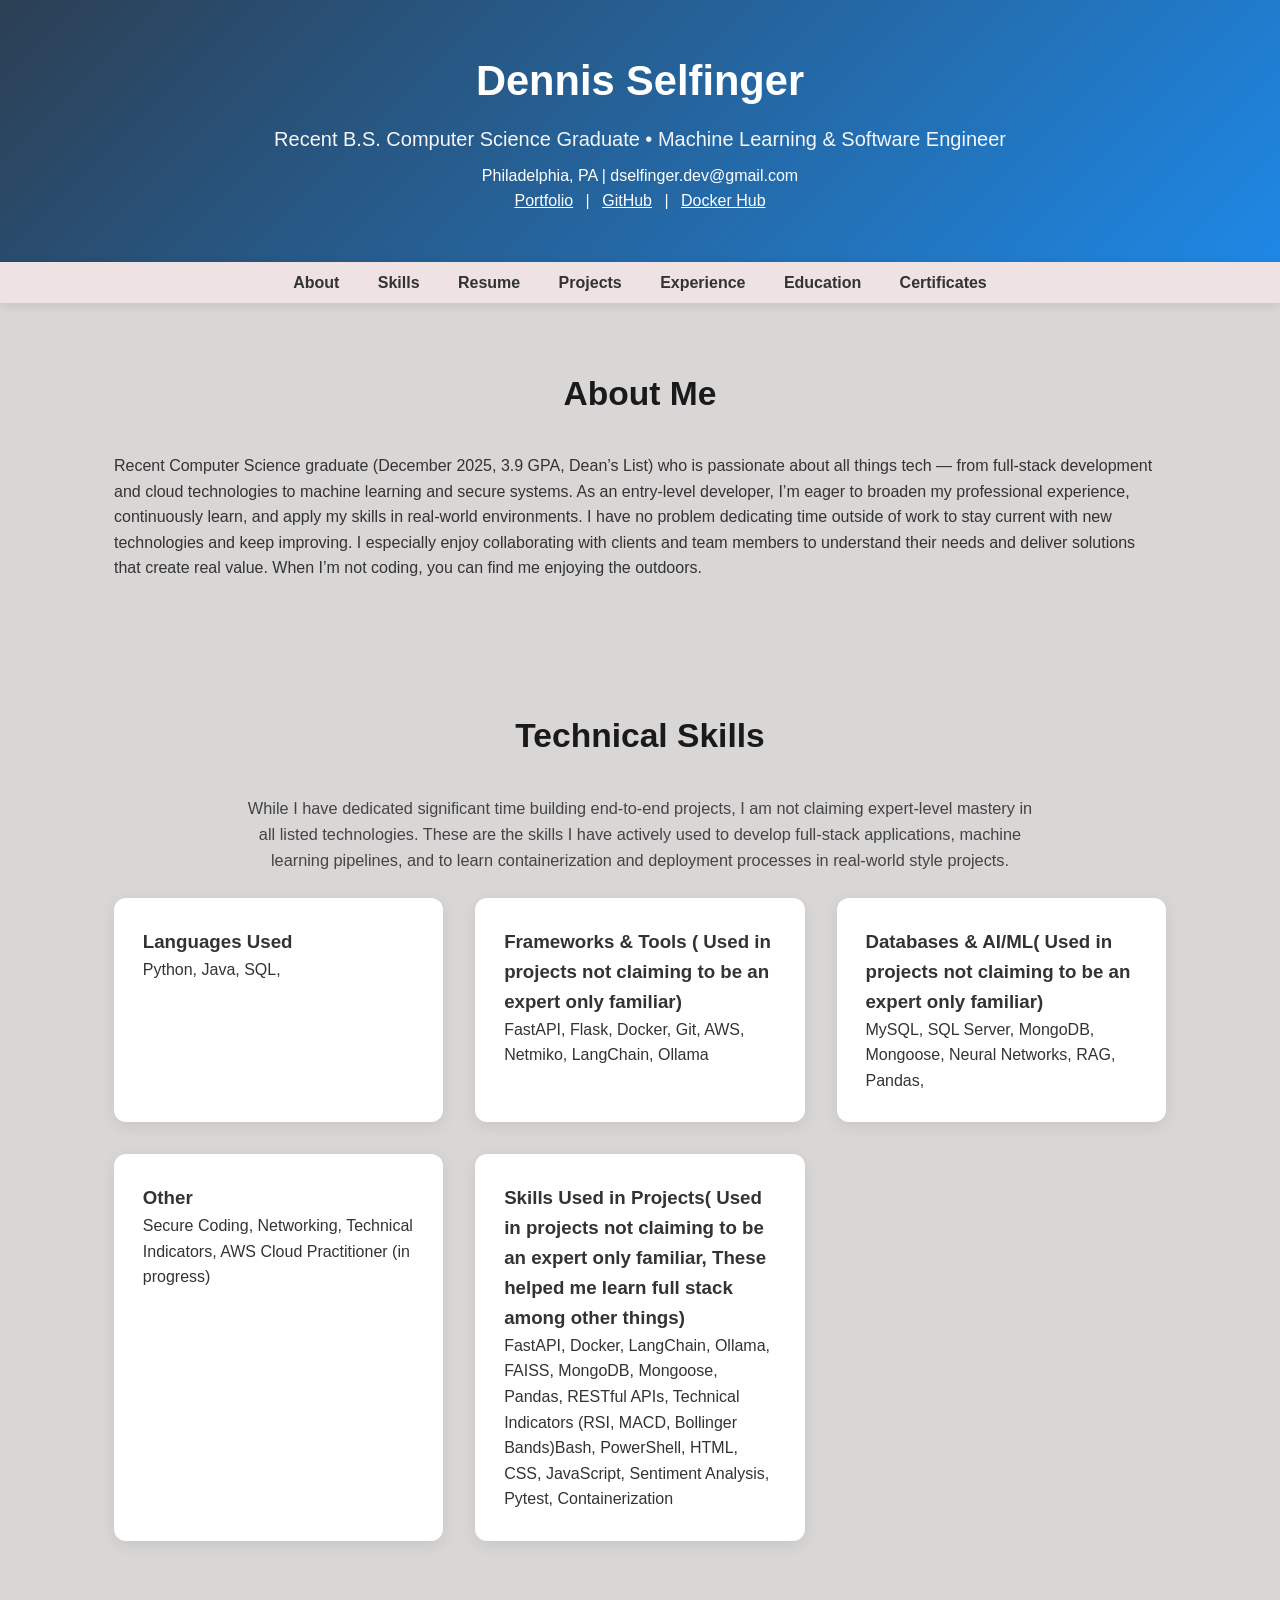
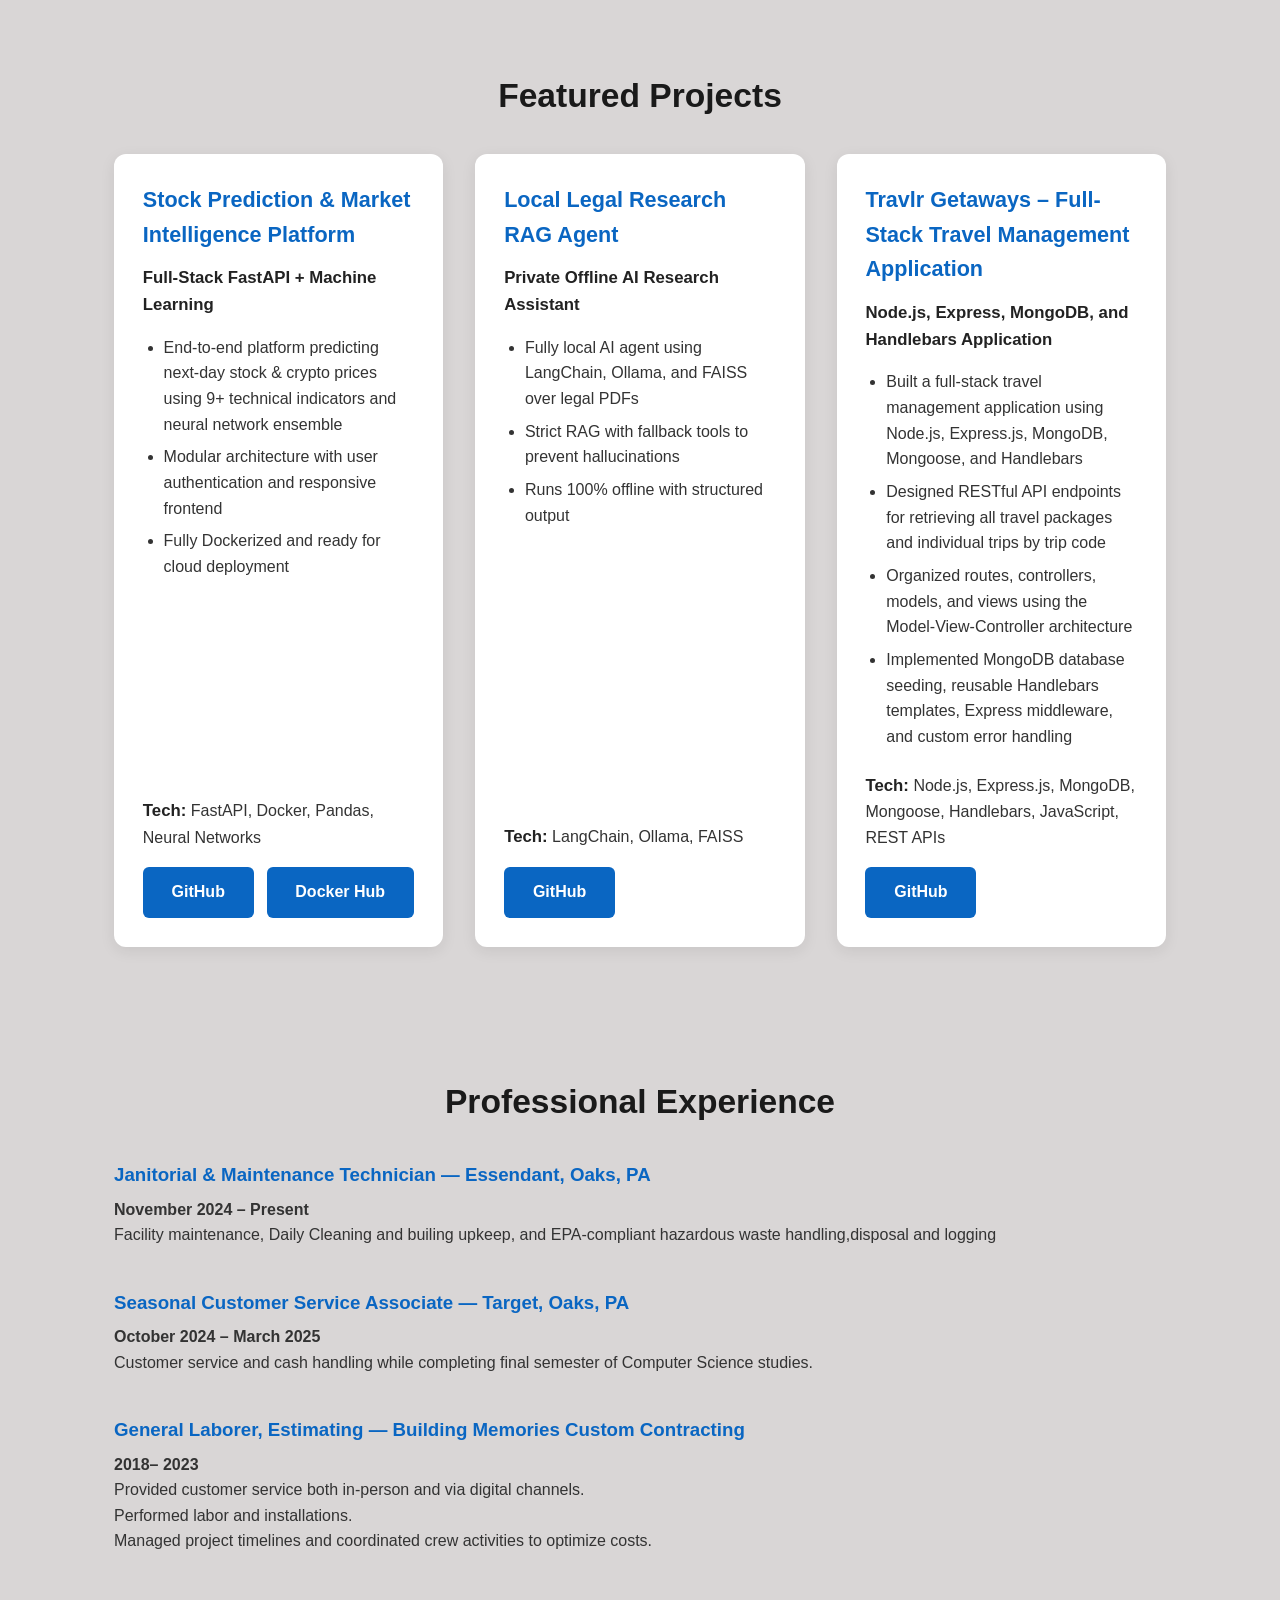
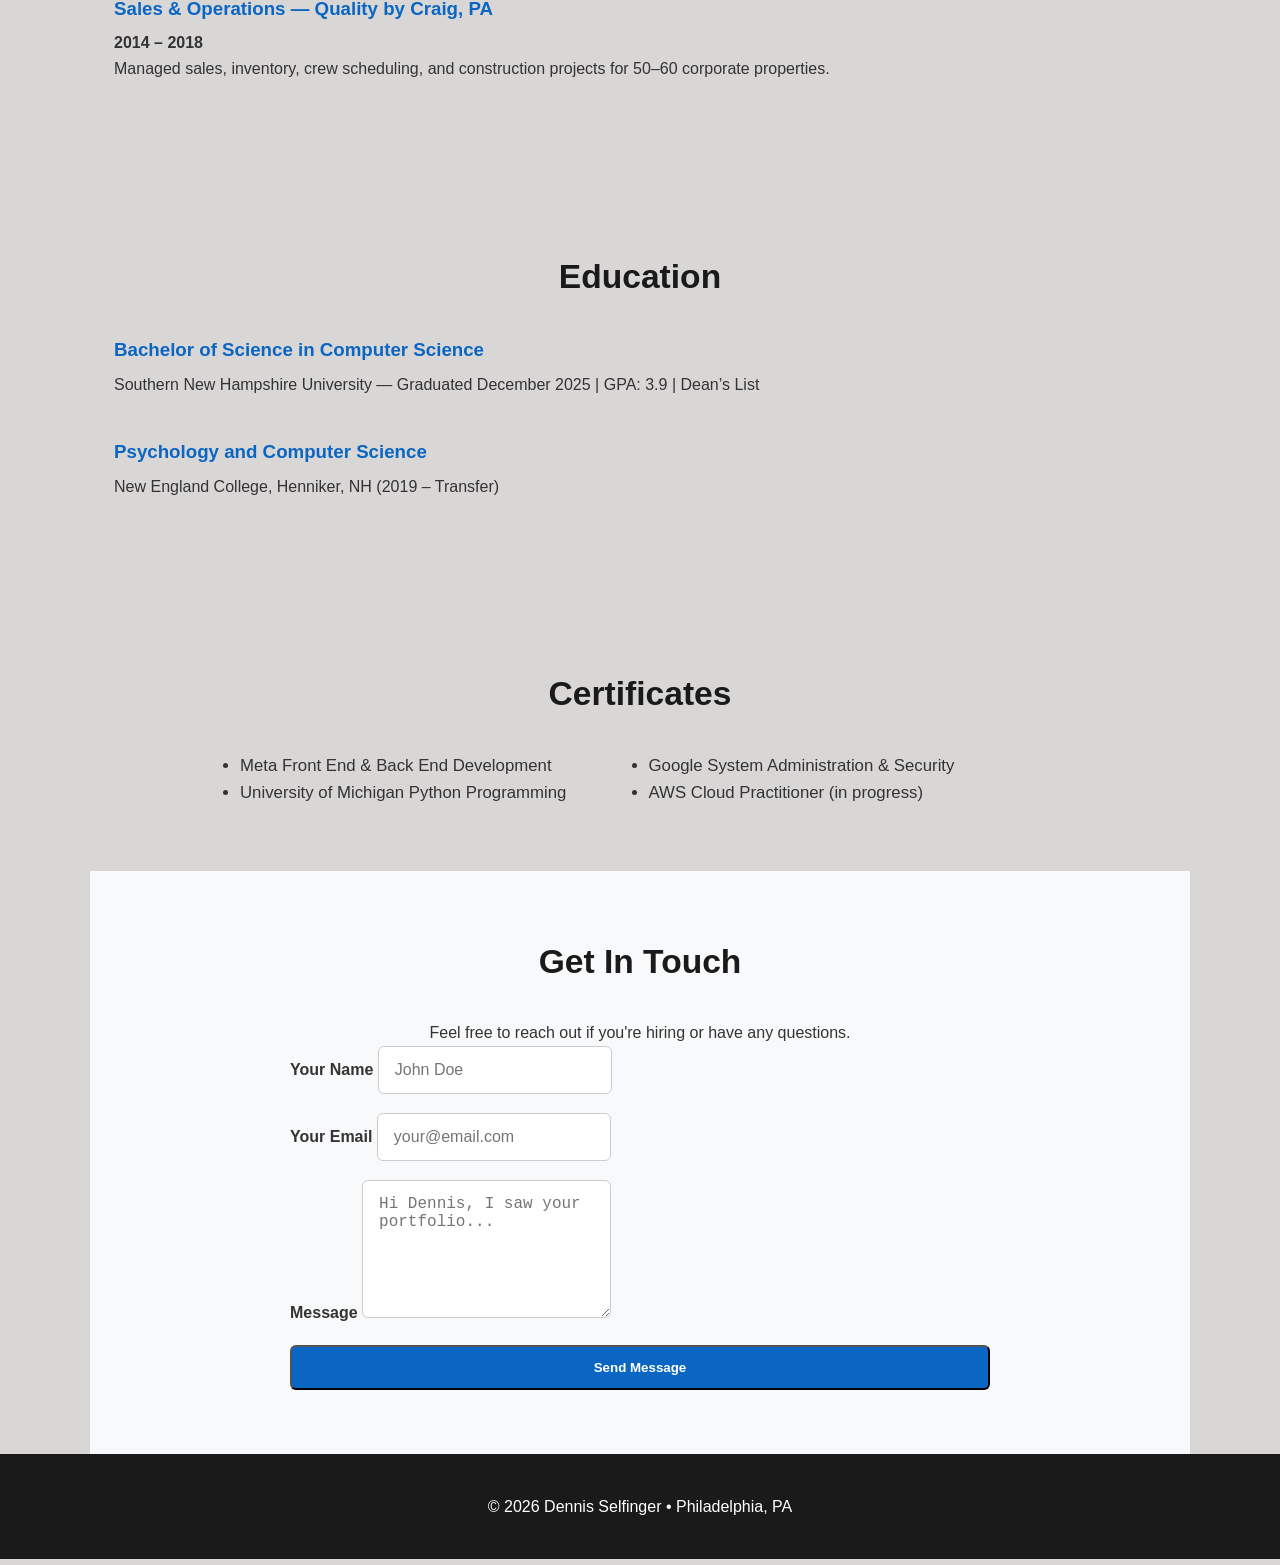
<file: index.html>
<!DOCTYPE html>
<html lang="en">
<head>
    <meta charset="UTF-8">
    <meta name="viewport" content="width=device-width, initial-scale=1.0">
    <title>Dennis Selfinger | Software & ML Engineer</title>
    <link rel="stylesheet" href="styles2.css">
</head>
<body>

    <header>
        <h1>Dennis Selfinger</h1>
        <p class="subtitle">Recent B.S. Computer Science Graduate • Machine Learning & Software Engineer</p>
        <p>Philadelphia, PA | dselfinger.dev@gmail.com</p>
        <p class="social-links">
            <a href="https://dennisselfingerspage.com">Portfolio</a> | 
            <a href="https://github.com/dself-dev">GitHub</a> | 
            <a href="https://hub.docker.com/u/dennis2026">Docker Hub</a>
        </p>
    </header>

    <nav>
        <ul>
            <li><a href="#about">About</a></li>
            <li><a href="#skills">Skills</a></li>
            <li><a href="resume.html">Resume</a></li>
            <li><a href="#projects">Projects</a></li>
            <li><a href="#experience">Experience</a></li>
            <li><a href="#education">Education</a></li>
            <li><a href="#certificates">Certificates</a></li>
        </ul>
    </nav>

    <section id="about" class="about">
        <h2>About Me</h2>
       <p>
        Recent Computer Science graduate (December 2025, 3.9 GPA, Dean’s List) who is passionate about all things tech — from full-stack development 
        and cloud technologies to machine learning and secure systems. As an entry-level developer, I’m eager to broaden my professional experience, 
        continuously learn, and apply my skills in real-world environments. I have no problem dedicating time outside of work to stay current with 
        new technologies and keep improving. I especially enjoy collaborating with clients and team members to understand their needs and deliver 
        solutions that create real value. When I’m not coding, you can find me enjoying the outdoors.
    </p>
    </section>

        <section id="skills">
        <h2>Technical Skills</h2>
        <p style="max-width: 800px; margin: 0 auto 25px auto; text-align: center; font-size: 1.02rem; color: #444;">
        While I have dedicated significant time building end-to-end projects, I am not claiming expert-level mastery in all listed technologies. 
        These are the skills I have actively used to develop full-stack applications, machine learning pipelines, and to learn containerization 
        and deployment processes in real-world style projects.
    </p>
        <div class="skills-grid">
            <div class="skill-card">
                <h3>Languages Used</h3>
                <p>Python, Java, SQL, </p>
            </div>

            <div class="skill-card">
                <h3>Frameworks & Tools ( Used in projects not claiming to be an expert only familiar) </h3>
                <p>FastAPI, Flask, Docker, Git, AWS, Netmiko, LangChain, Ollama</p>
            </div>

            <div class="skill-card">
                <h3>Databases & AI/ML( Used in projects not claiming to be an expert only familiar)</h3>
                <p>MySQL, SQL Server, MongoDB, Mongoose,  Neural Networks, RAG, Pandas, </p>
            </div>

            <div class="skill-card">
                <h3>Other</h3>
                <p>Secure Coding, Networking, Technical Indicators, AWS Cloud Practitioner (in progress)</p>
            </div>

            <!-- New Card -->
            <div class="skill-card">
                <h3>Skills Used in Projects( Used in projects not claiming to be an expert only familiar, These helped me learn full stack among other things)</h3>
                <p>FastAPI, Docker, LangChain, Ollama, FAISS, MongoDB, Mongoose, Pandas, RESTful APIs, Technical Indicators (RSI, MACD, Bollinger Bands)Bash, PowerShell, HTML, CSS, JavaScript, Sentiment Analysis, Pytest, Containerization</p>
            </div>
        </div>
    </section>
    <section id="projects">
        <h2>Featured Projects</h2>
        <div class="projects-grid">

            <!-- Stock Prediction Card -->
            <div class="project-card">
                <h3>Stock Prediction & Market Intelligence Platform</h3>
                <p><strong>Full-Stack FastAPI + Machine Learning</strong></p>
                <ul>
                    <li>End-to-end platform predicting next-day stock & crypto prices using 9+ technical indicators and neural network ensemble</li>
                    <li>Modular architecture with user authentication and responsive frontend</li>
                    <li>Fully Dockerized and ready for cloud deployment</li>
                </ul>
                <p><strong>Tech:</strong> FastAPI, Docker, Pandas, Neural Networks</p>
                
                <div class="btn-container">
                    <a href="https://github.com/dself-dev/stock_prediction" class="btn" target="_blank">GitHub</a>
                    <a href="https://hub.docker.com/r/dennis2026/stock-prediction-app" class="btn" target="_blank">Docker Hub</a>
                </div>
            </div>

            <!-- Legal RAG Card -->
            <div class="project-card">
                <h3>Local Legal Research RAG Agent</h3>
                <p><strong>Private Offline AI Research Assistant</strong></p>
                <ul>
                    <li>Fully local AI agent using LangChain, Ollama, and FAISS over legal PDFs</li>
                    <li>Strict RAG with fallback tools to prevent hallucinations</li>
                    <li>Runs 100% offline with structured output</li>
                </ul>
                <p><strong>Tech:</strong> LangChain, Ollama, FAISS</p>
                
                <div class="btn-container">
                    <a href="https://github.com/dself-dev/para_legal_rag_agent" class="btn" target="_blank">GitHub</a>
                </div>
            </div>

            <!-- Travlr Card -->
            <div class="project-card">
                <h3>Travlr Getaways – Full-Stack Travel Management Application</h3>
                <p><strong>Node.js, Express, MongoDB, and Handlebars Application</strong></p>
                <ul>
                    <li>Built a full-stack travel management application using Node.js, Express.js, MongoDB, Mongoose, and Handlebars</li>
                    <li>Designed RESTful API endpoints for retrieving all travel packages and individual trips by trip code</li>
                    <li>Organized routes, controllers, models, and views using the Model-View-Controller architecture</li>
                    <li>Implemented MongoDB database seeding, reusable Handlebars templates, Express middleware, and custom error handling</li>
                </ul>
                <p><strong>Tech:</strong> Node.js, Express.js, MongoDB, Mongoose, Handlebars, JavaScript, REST APIs</p>
                
                <div class="btn-container">
                    <a href="https://github.com/dself-dev/TravelSite-MERN" class="btn" target="_blank">GitHub</a>
                </div>
            </div>

        </div>
    </section>

    <section id="experience">
        <h2>Professional Experience</h2>
        <div class="experience-item">
            <h3>Janitorial & Maintenance Technician — Essendant, Oaks, PA</h3>
            <p><strong>November 2024 – Present</strong></p>
            <p>Facility maintenance, Daily Cleaning and builing upkeep, and EPA-compliant hazardous waste handling,disposal and logging</p>
        </div>
        <div class="experience-item">
            <h3>Seasonal Customer Service Associate — Target, Oaks, PA</h3>
            <p><strong>October 2024 – March 2025</strong></p>
            <p>Customer service and cash handling while completing final semester of Computer Science studies.</p>
        </div>
        <div class="experience-item">
            
            <h3>General Laborer, Estimating — Building Memories Custom Contracting</h3>
             <p><strong>2018– 2023</strong></p>
            <p>Provided customer service both in-person and via digital channels.</p>
            <p>Performed labor and installations.</p>
            <p>Managed project timelines and coordinated crew activities to optimize costs.</p>
        </div>
        <div class="experience-item">
            <h3>Sales & Operations — Quality by Craig, PA</h3>
            <p><strong>2014 – 2018</strong></p>
            <p>Managed sales, inventory, crew scheduling, and construction projects for 50–60 corporate properties.</p>
        </div>
    </section>

    <section id="education">
        <h2>Education</h2>
        <div class="experience-item">
            <h3>Bachelor of Science in Computer Science</h3>
            <p>Southern New Hampshire University — Graduated December 2025 | GPA: 3.9 | Dean’s List</p>
        </div>
        <div class="experience-item">
            <h3>Psychology and Computer Science</h3>
            <p>New England College, Henniker, NH (2019 – Transfer)</p>
        </div>
    </section>

    <section id="certificates">
        <h2>Certificates</h2>
        <ul class="cert-list">
            <li>Meta Front End & Back End Development</li>
            <li>University of Michigan Python Programming</li>
            <li>Google System Administration & Security</li>
            <li>AWS Cloud Practitioner (in progress)</li>
        </ul>
    </section>

    <!-- ====================== CONTACT SECTION ====================== -->
    <section id="contact">
        <h2>Get In Touch</h2>
        <p>Feel free to reach out if you're hiring or have any questions.</p>
        
        <form action="https://formsubmit.co/dselfinger.dev@gmail.com" method="POST" class="contact-form">
            <div class="form-group">
                <label for="name">Your Name</label>
                <input type="text" id="name" name="name" required placeholder="John Doe">
            </div>

            <div class="form-group">
                <label for="email">Your Email</label>
                <input type="email" id="email" name="email" required placeholder="your@email.com">
            </div>

            <div class="form-group">
                <label for="message">Message</label>
                <textarea id="message" name="message" rows="6" required placeholder="Hi Dennis, I saw your portfolio..."></textarea>
            </div>

            <!-- Anti-spam honeypot -->
            <input type="text" name="_honey" style="display:none;">

            <!-- Redirect after successful submission -->
            <input type="hidden" name="_next" value="https://dennisselfingerspage.com/thankyou.html">

            <button type="submit" class="btn">Send Message</button>
        </form>
    </section>

    <!-- ====================== FOOTER ====================== -->
    <footer>
        <p>&copy; 2026 Dennis Selfinger • Philadelphia, PA</p>
    </footer>

    <script>
        // Smooth scrolling for navigation
        document.querySelectorAll('nav a').forEach(anchor => {
            anchor.addEventListener('click', function(e) {
                if (this.getAttribute('href').startsWith('#')) {
                    e.preventDefault();
                    document.querySelector(this.getAttribute('href')).scrollIntoView({
                        behavior: 'smooth'
                    });
                }
            });
        });
    </script>
</body>
</html>
</file>
<file: styles2.css>
:root {
    --primary: #0a66c2;
    --dark: #1a1a1a;
    --light: #f8f9fa;
}

* {
    margin: 0;
    padding: 0;
    box-sizing: border-box;
}

body {
    font-family: 'Segoe UI', Tahoma, Geneva, Verdana, sans-serif;
    line-height: 1.6;
    color: #333;
    background-color: #d9d6d6;
}

/* Header */
header {
    background: linear-gradient(135deg, #2c3f53, #1e88e5);
    color: white;
    padding: 3rem 1rem;
    text-align: center;
}

h1 {
    font-size: 2.6rem;
    margin-bottom: 0.5rem;
}

.subtitle {
    font-size: 1.25rem;
    opacity: 0.95;
    margin-bottom: 0.5rem;
}

.social-links a {
    color: white;
    text-decoration: underline;
    margin: 0 8px;
}

/* Navigation */
nav {
    background: #eee2e2;
    position: sticky;
    top: 0;
    box-shadow: 0 2px 10px rgba(0, 0, 0, 0.1);
    z-index: 100;
}

nav ul {
    display: flex;
    justify-content: center;
    list-style: none;
    flex-wrap: wrap;
    padding: 0.5rem 0;
}

nav a {
    color: #333;
    text-decoration: none;
    padding: 1rem 1.2rem;
    font-weight: 600;
}

nav a:hover {
    color: var(--primary);
}

/* Sections */
section {
    padding: 4rem 1.5rem;
    max-width: 1100px;
    margin: 0 auto;
}

h2 {
    font-size: 2.1rem;
    margin-bottom: 2rem;
    text-align: center;
    color: var(--dark);
}

/* Grid layouts */
.skills-grid,
.projects-grid {
    display: grid;
    grid-template-columns: repeat(auto-fit, minmax(320px, 1fr));
    gap: 2rem;
    align-items: stretch;
}

.skill-card,
.project-card {
    background: white;
    border-radius: 12px;
    padding: 1.8rem;
    box-shadow: 0 4px 15px rgba(0, 0, 0, 0.08);
    display: flex;
    flex-direction: column;
}

/* Project cards - Flex magic for equal height */
.project-card {
    height: 100%;
}

.project-card h3 {
    color: var(--primary);
    margin-bottom: 0.8rem;
    font-size: 1.35rem;
}

.project-card p strong {
    font-size: 1.05rem;
    color: #222;
}

.project-card ul {
    margin: 1rem 0;
    padding-left: 1.3rem;
    flex-grow: 1;
}

.project-card li {
    margin-bottom: 0.45rem;
}

/* Buttons container - always at bottom */
.project-card .btn-container {
    margin-top: auto;
    padding-top: 1rem;
    display: flex;
    gap: 0.8rem;
    flex-wrap: wrap;
}

.btn {
    display: inline-block;
    background: var(--primary);
    color: white;
    padding: 0.8rem 1.8rem;
    border-radius: 6px;
    text-decoration: none;
    font-weight: 600;
    text-align: center;
}

.btn:hover {
    background: #084e92;
}

/* Experience & other sections */
.experience-item {
    margin-bottom: 2.5rem;
}

.experience-item h3 {
    color: var(--primary);
    margin-bottom: 0.4rem;
}

/* Certificates */
.cert-list {
    columns: 2;
    max-width: 800px;
    margin: 0 auto;
    font-size: 1.05rem;
}

/* Footer */
footer {
    background: var(--dark);
    color: white;
    text-align: center;
    padding: 2.5rem 1rem;
}

/* Responsive */
@media (max-width: 768px) {
    h1 { font-size: 2.2rem; }
    .subtitle { font-size: 1.1rem; }
    nav ul { flex-direction: column; text-align: center; }
    section { padding: 3rem 1rem; }
    h2 { font-size: 1.8rem; }
    .cert-list { columns: 1; }
}

@media (max-width: 480px) {
    .projects-grid {
        grid-template-columns: 1fr;
    }
}

/* Contact form styling (unchanged but cleaned) */
#contact {
    background: #f8f9fa;
    padding: 4rem 1.5rem;
}

#contact h2, #contact p {
    text-align: center;
}

.contact-form {
    max-width: 700px;
    margin: 0 auto;
    display: flex;
    flex-direction: column;
    gap: 1.2rem;
}

.form-group label {
    font-weight: 600;
    margin-bottom: 6px;
}

.form-group input,
.form-group textarea {
    padding: 14px 16px;
    border: 1px solid #ccc;
    border-radius: 6px;
    font-size: 1rem;
}

.form-group input:focus,
.form-group textarea:focus {
    border-color: var(--primary);
    box-shadow: 0 0 0 3px rgba(10, 102, 194, 0.1);
}
</file>
